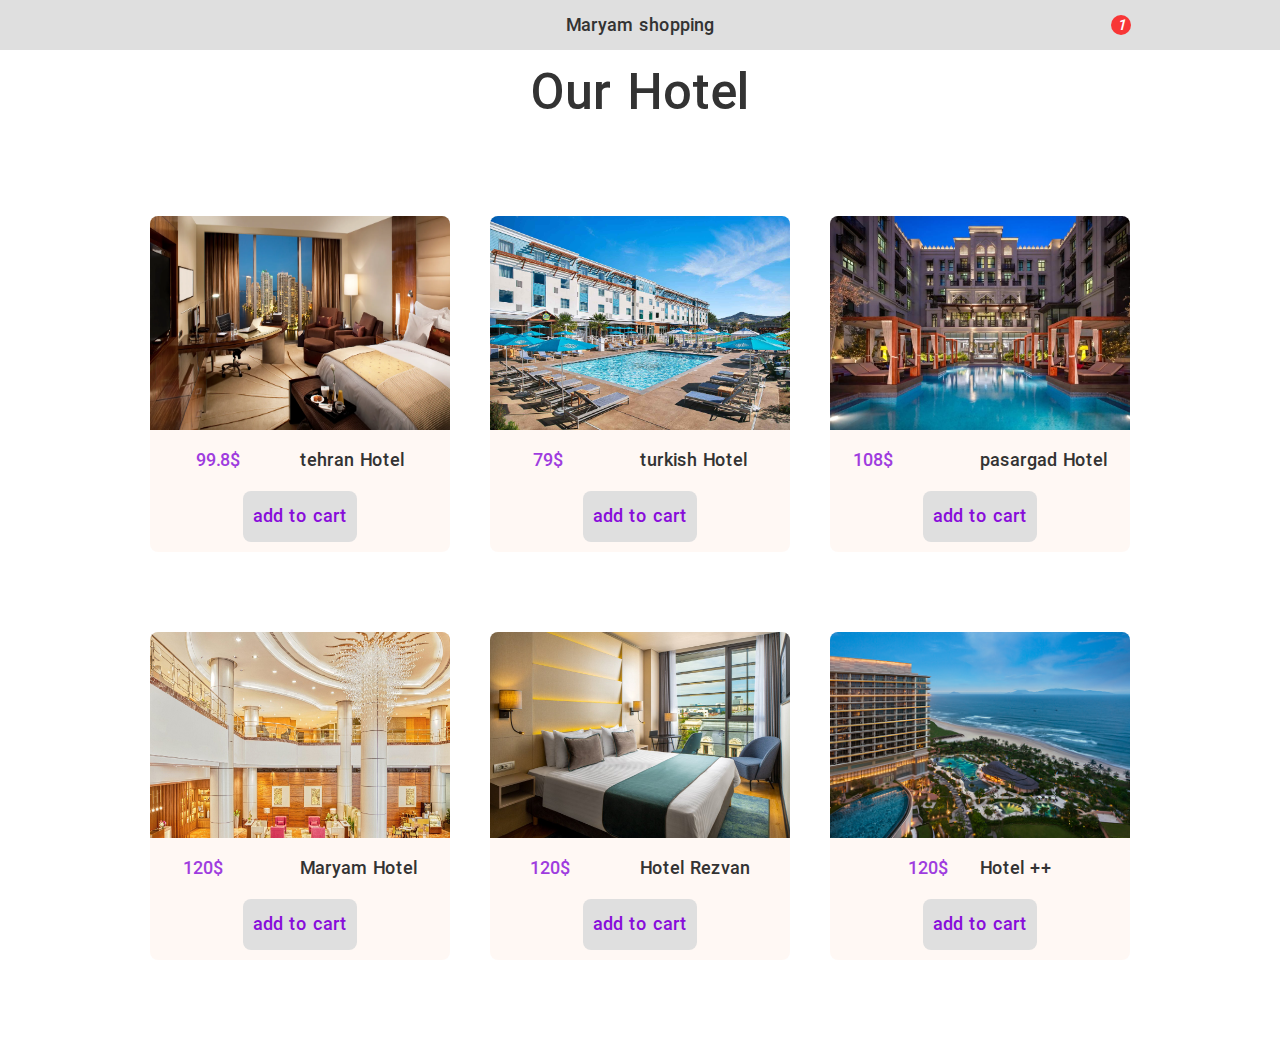
<file: index.html>
<!DOCTYPE html>
<html lang="en">
<head>
    <meta charset="UTF-8">
    <meta name="viewport" content="width=device-width, initial-scale=1.0">
    <title>Document</title>
    <link rel="stylesheet" href="./main.css">
    <link rel="stylesheet" href="font.css">
    <link rel="stylesheet" href="https://cdnjs.cloudflare.com/ajax/libs/font-awesome/5.15.3/css/all.min.css"
    integrity="sha512-iBBXm8fW90+nuLcSKlbmrPcLa0OT92xO1BIsZ+ywDWZCvqsWgccV3gFoRBv0z+8dLJgyAHIhR35VZc2oM/gI1w=="
    crossorigin="anonymous" referrerpolicy="no-referrer" />
</head>
<body>
  <div class="header">
    <i class="fa fa-solid fa-bars fa-lg"></i>
    <p class="header__name">Maryam shopping</p>
      <i class="fa fa-solid fa-star fa-lg">
        <div class="numberProdoct">1</div>
      </i>   
  </div>
 <div class="backdrop hidden">
  <div class="modal">
    <h3 class="modal__header">Your Cart</h3>
     <div class="modal__items">
       <img src="./images/1407953244000-177513283.webp" alt="" class="modal__item__img">
       <div class="modal__item__title">
         <p class="titleHotelName">tehran Hotel</p>
         <p class="title__price">10.99$</p>
       </div>
       <div class="arrow">
         <i class="fa fa-solid fa-arrow-up"></i>
         <p class="numberpro">1</p>
         <i class="fa fa-solid fa-arrow-down"></i>
       </div>
       <i class="fa fa-solid fa-trash"></i>
     </div>
     <div class="modal__items">
      <img src="./images/1407953244000-177513283.webp" alt="" class="modal__item__img">
      <div class="modal__item__title">
        <p class="titleHotelName">tehran Hotel</p>
        <p class="title__price">10.99$</p>
      </div>
      <div class="arrow">
        <i class="fa fa-solid fa-arrow-up"></i>
        <p class="numberpro">1</p>
        <i class="fa fa-solid fa-arrow-down"></i>
      </div>
      <i class="fa fa-solid fa-trash"></i>
    </div>
    <div class="modal__items">
      <img src="./images/1407953244000-177513283.webp" alt="" class="modal__item__img">
      <div class="modal__item__title">
        <p class="titleHotelName">tehran Hotel</p>
        <p class="title__price">10.99$</p>
      </div>
      <div class="arrow">
        <i class="fa fa-solid fa-arrow-up"></i>
        <p class="numberpro">1</p>
        <i class="fa fa-solid fa-arrow-down"></i>
      </div>
      <i class="fa fa-solid fa-trash"></i>
    </div>
    <div class="submit">
      <p class="totalprice">total price: 99.82$</p>
      <button class="add clear">clear cart</button>
      <button class="add">confirm</button>
    </div>
   </div>
 </div>
  <h1 class="title">Our Hotel</h1>
<section class="prodoct container">
</section>

    <script type="module" src="./index.js"></script>
</body>
</html>
</file>
<file: main.css>
* ,
::after,
::before
{
margin: 0;
padding: 0;
list-style: none;
}
/* VARIABLE */
:root{
    --color-pimary:#880dda;
    --color-pimary-light: #ff7a50;
    --color-secoudrayr-light:#fff6f2ce;
    --color-secoundary-dark:#ffa589;
    --color-white:#e7e5e5b6;
    --color-heading:#dfdfdf;
    --color-body:#333;
    --color-white:#fff;
    --border-radius:8px;
}
html{
    font-size: 62.5%;
}
body{
    color: var(--color-body);
    font-size: 1.4rem;
    font-weight: 400;
    font-family: IranYekan;
    background-color: var(--color-white);
}
h1,
h2,
h3{
    font-weight: 700;
}
h1{
    font-size: 2.5rem;
}
h2{
    font-size: 2.2rem;
}
@media screen and (min-width: 1024px ) {
    body{
        font-size: 1.8rem;
    }
    h1{
        font-size: 5rem;
    }
    h2{
        font-size: 3.5rem;
    }
}



.header{
  background-color: var(--color-heading);
  display: flex;
  flex-direction: row;
  justify-content: space-around;
  align-items: center;
  height: 5rem;
  position: sticky;
  z-index: 99;
  top: 0;
}
.container{
  padding: 8rem 15rem;
}
.prodoct{
  display: grid;
  grid-template-columns: repeat(3,1fr);
  column-gap: 4rem;
  row-gap: 8rem;
}
.fa{
  color: var(--color-pimary);
}
.header__name{
  font-weight: 900;
}
.card{
  background-color: var(--color-secoudrayr-light);
  border-radius: var(--border-radius);
  display: flex;
  flex-direction: column;
  align-items: center;
  justify-content: space-around;
  gap: 1.5rem;
  padding-bottom: 1rem;
  border-radius: var(--border-radius);
  overflow: hidden;

}
.card__img{
  width: 100%;
  height: 100%;
}
.card__title{
  display: grid;
  grid-template-columns: repeat(2,1fr);
}
.title{
  text-align: center;
}
.add{
  background-color: var(--color-heading);
  border: 0;
  color: var(--color-pimary);
  font-family: IranYekan;
  font-size: 1.8rem;
  font-weight: 900;
  width: inherit;
  border-radius: var(--border-radius);
  padding: 1rem;
  text-wrap: nowrap;
  width: initial;
}
.card__title__price{
  color: var(--color-pimary);
  opacity: 80%;
}
.numberProdoct{
  position: absolute;
  background-color: rgba(255, 0, 0, 0.76);
  top: -1rem;
  left: 2rem;
  border-radius: 50%;
  padding: 0.5rem;
  width: 1rem;
  height: 1rem;
  color: white;
  font-size: 1.5rem;
 display: flex;
 align-items: center;
 justify-content: center;
}
.fa-star{
  position: relative;
}

/* backdrop */
.backdrop {
    position: fixed;
    inset: 0;
    width: 100%;
    height: 100vh;
    background-color: rgba(0, 0, 0, 0.3);
    backdrop-filter: blur(3px);
    z-index: 10;
  }
  
  .modal{
    position: fixed;
    top: 50%;
    left: 50%;
    transform: translateX(-50%) translateY(-50%);
    background-color: var(--color-white);
    border-radius: var(--border-radius-lg);
    padding: 2rem;
    width: calc(100vw - 4rem);
    max-width: 50rem;
    z-index: 2;
    max-height: calc(100vh - 4rem);
    overflow-y: auto;
    display: flex;
    flex-direction: column;
    row-gap: 3rem;
    border-radius: var(--border-radius);
  }
  .modal__items{
    display: grid;
    grid-template-columns: 0.5fr 0.5fr 0.25fr 0.25fr;
    align-items: center;
    justify-items: center;
    align-self: center;
    column-gap: 2rem;
  }
  .titleHotelName{
    text-wrap: nowrap;
    font-weight: 900;
  }
  .title__price{
    opacity: 90%;
    font-size: 1.2rem;
  }
  .fa-arrow-down{
    color: red;
  }
  .fa-trash{
    color: black;
  }
  .clear{
    border: 1px solid var(--color-pimary);
    background-color: var(--color-white);
  }
  .arrow{
    display: grid;
    grid-template-columns: 1fr;
    justify-items: center;
  }
  .modal__header{
    display: flex;
    align-content: center;
    justify-content: center;
  }
  .hidden {
    display: none;
  }
  
  .modal__item__img{
    width: 100%;
    border-radius: var(--border-radius);
  }
  .submit{
    display: flex;
    justify-content: space-around;
    align-items: center;
    padding: 2rem 8rem;
  }
</file>
<file: font.css>
@font-face {
    font-family:IranYekan ;
    src: url(./font/Qs_Iranyekan\ bold.ttf);
    font-weight: 700;
    font-style: normal;
}
@font-face {
    font-family:IranYekan ;
    src: url(./font/Qs_Iranyekan\ medium.ttf);
    font-weight: 400;
    font-style: normal;
}
body,
button{
    font-family: IranYekan;
}
</file>
